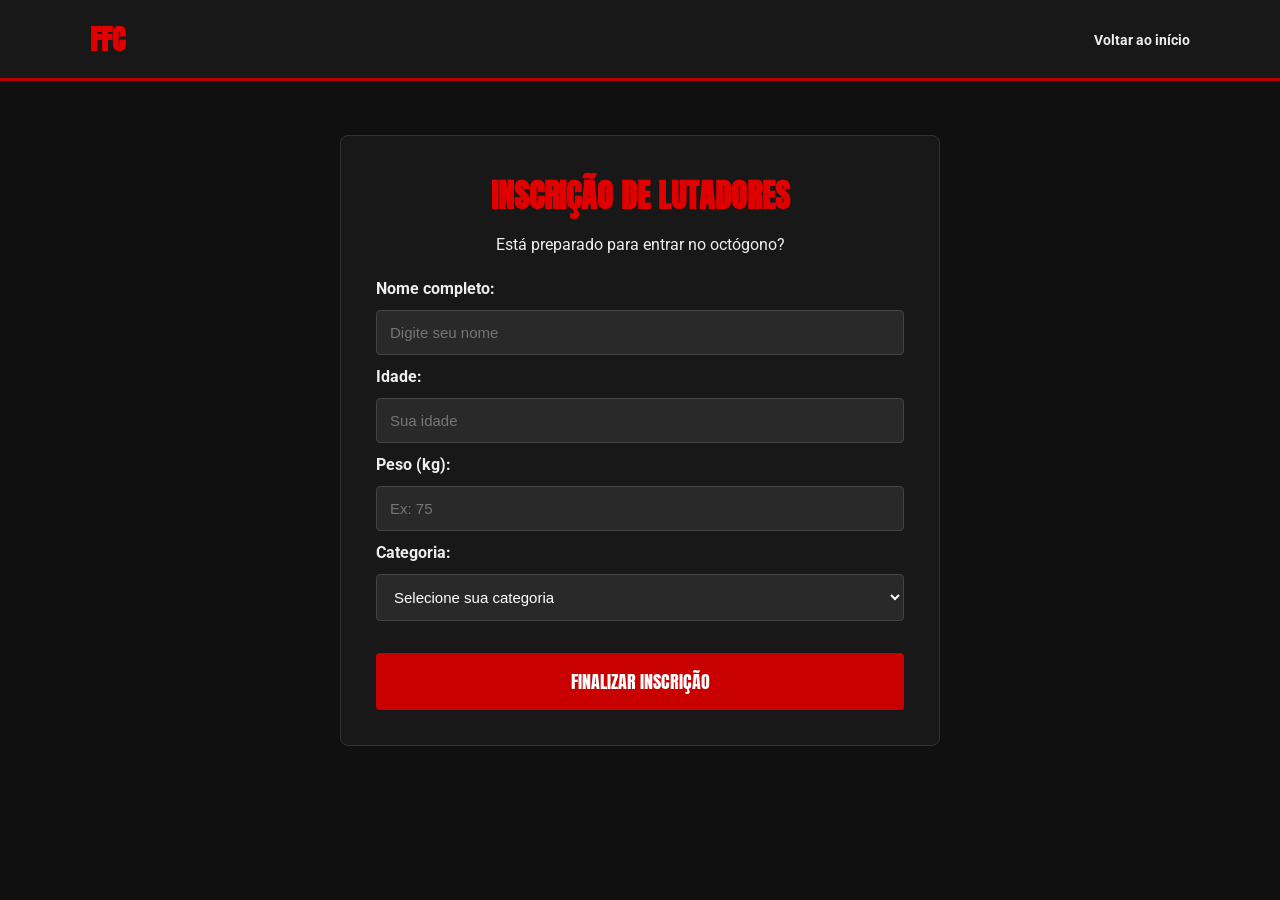
<file: inscricao.html>
<!DOCTYPE html>
<html lang="pt-BR">
<head>
    <meta charset="UTF-8">
    <meta name="viewport" content="width=device-width, initial-scale=1.0">
    <link rel="stylesheet" href="styles.css">
    <title>Inscrição - FFC</title>
    <script src="script.js" defer></script>
</head>

<body>

    <header>
        <nav class="menu">
            <h2>FFC</h2>
            <ul>
                <li><a href="index.html">Voltar ao início</a></li>
            </ul>
        </nav>
    </header>

    <main class="pagina-inscricao">

        <h1>INSCRIÇÃO DE LUTADORES</h1>

        <p>Está preparado para entrar no octógono?</p>

        <form id="formulario">

            <label for="nome">Nome completo:</label>
            <input type="text" id="nome" placeholder="Digite seu nome" required>

            <label for="idade">Idade:</label>
            <input type="number" id="idade" placeholder="Sua idade" min="18" required>

            <label for="peso">Peso (kg):</label>
            <input type="number" id="peso" placeholder="Ex: 75" min="1" step="0.1" required>

            <label for="categoria">Categoria:</label>
            <select id="categoria" required>
                <option value="">Selecione sua categoria</option>
                <option value="Peso Mosca">Peso Mosca</option>
                <option value="Peso Galo">Peso Galo</option>
                <option value="Peso Pena">Peso Pena</option>
                <option value="Peso Leve">Peso Leve</option>
                <option value="Peso Meio-Médio">Peso Meio-Médio</option>
                <option value="Peso Médio">Peso Médio</option>
                <option value="Peso Meio-Pesado">Peso Meio-Pesado</option>
                <option value="Peso Pesado">Peso Pesado</option>
            </select>

            <button type="submit" class="botao-inscricao">
                FINALIZAR INSCRIÇÃO
            </button>

        </form>

        <div id="mensagem-sucesso" class="mensagem-sucesso" hidden>
            <h2>PARABÉNS!</h2>
            <p>VOCÊ CRUZOU A LINHA QUE SEPARA OS FRACOS DOS FORTES!</p>
            <h3>BEM-VINDO, GUERREIRO!</h3>
            <a href="index.html">VOLTAR AO INÍCIO</a>
        </div>

    </main>

</body>
</html>
</file>
<file: styles.css>
@import url('https://fonts.googleapis.com/css2?family=Anton&family=Roboto:wght@400;500;700&display=swap');

/* CONFIGURAÇÕES GERAIS */
* {
    margin: 0;
    padding: 0;
    box-sizing: border-box;
}

html {
    scroll-behavior: smooth;
}

body {
    background-color: #101010;
    color: #eeeeee;
    font-family: "Roboto", sans-serif;
    padding-top: 75px;
}

/* MENU */
.menu {
    background-color: #181818;
    display: flex;
    justify-content: space-between;
    align-items: center;
    padding: 18px 7%;
    border-bottom: 3px solid #b90000;
    position: fixed;
    top: 0;
    left: 0;
    width: 100%;
    z-index: 1000;
}

.menu h2 {
    color: #e00000;
    font-family: "Anton", sans-serif;
    font-size: 28px;
}

.menu ul {
    display: flex;
    list-style: none;
    gap: 28px;
}

.menu a {
    color: #eeeeee;
    text-decoration: none;
    font-size: 14px;
    font-weight: 700;
    transition: 0.3s;
}

.menu a:hover {
    color: #e00000;
}

/* BANNER */
.banner {
    background-image:
        linear-gradient(rgba(0,0,0,0.75), rgba(0,0,0,0.85)),
        url("https://imgs.search.brave.com/XSiN5JodsOCsZ0RQaSqRSuqXL_3k_42p02LfnXgEXIE/rs:fit:860:0:0:0/g:ce/aHR0cHM6Ly9sb2dv/ZGl4LmNvbS9sb2dv/Lzg1OTMzLmpwZw");

    background-size: cover;
    background-position: center;
    min-height: 480px;

    display: flex;
    flex-direction: column;
    justify-content: center;
    align-items: center;
    text-align: center;

    padding: 70px 10%;
    gap: 18px;
}

.banner h1 {
    font-family: "Anton", sans-serif;
    font-size: 48px;
    font-weight: 400;
    color: #e00000;
}

.banner p {
    max-width: 850px;
    font-size: 16px;
    line-height: 1.7;
}

/* SEÇÕES */
section:not(.banner) {
    max-width: 1100px;
    margin: auto;
    padding: 65px 40px;
    border-bottom: 1px solid #333333;
}

section h2 {
    font-family: "Anton", sans-serif;
    font-weight: 400;
    font-size: 30px;
    color: #e00000;
    margin-bottom: 25px;
}

section h3 {
    font-family: "Anton", sans-serif;
    font-weight: 400;
    font-size: 22px;
    color: #ffffff;
    margin-top: 30px;
    margin-bottom: 15px;
}

section p {
    font-size: 16px;
    line-height: 1.8;
    margin-bottom: 16px;
    color: #cccccc;
}

section ul {
    padding-left: 25px;
    margin: 20px 0;
}

section li {
    line-height: 1.8;
    margin-bottom: 10px;
    color: #cccccc;
}

section strong {
    color: #ffffff;
}

/* IMAGEM DOS LUTADORES */
.imagem-lendas {
    width: 100%;
    max-height: 420px;
    object-fit: cover;
    object-position: center;
    border-radius: 6px;
    margin-bottom: 25px;
}

/* AJUSTE PARA CELULAR */
@media (max-width: 700px) {
    .menu {
        flex-direction: column;
        gap: 15px;
        padding: 15px;
    }

    .menu ul {
        flex-wrap: wrap;
        justify-content: center;
        gap: 15px;
    }

    .menu a {
        font-size: 12px;
    }

    body {
        padding-top: 115px;
    }

    .banner h1 {
        font-size: 34px;
    }

    .banner {
        padding: 60px 20px;
    }

    section:not(.banner) {
        padding: 45px 22px;
    }
}


/* BOTÃO DE INSCRIÇÃO */
.botao-inscricao {
    display: inline-block;
    background-color: #c90000;
    color: white;
    text-decoration: none;
    border: none;
    padding: 15px 30px;
    font-family: "Anton", sans-serif;
    font-size: 18px;
    cursor: pointer;
    border-radius: 4px;
    margin-top: 20px;
    transition: 0.3s;
}

.botao-inscricao:hover {
    background-color: #8b0000;
    transform: scale(1.04);
}

/* PÁGINA DE INSCRIÇÃO */
.pagina-inscricao {
    max-width: 600px;
    margin: 60px auto;
    padding: 35px;
    background-color: #181818;
    border: 1px solid #333;
    border-radius: 8px;
}

.pagina-inscricao h1 {
    font-family: "Anton", sans-serif;
    color: #e00000;
    text-align: center;
    margin-bottom: 15px;
}

.pagina-inscricao p {
    text-align: center;
    margin-bottom: 25px;
}

.pagina-inscricao form {
    display: flex;
    flex-direction: column;
    gap: 12px;
}

.pagina-inscricao label {
    font-weight: bold;
}

.pagina-inscricao input,
.pagina-inscricao select {
    padding: 13px;
    background-color: #292929;
    color: white;
    border: 1px solid #444;
    border-radius: 4px;
    font-size: 15px;
}

.pagina-inscricao input:focus,
.pagina-inscricao select:focus {
    outline: 1px solid #e00000;
}

/* MENSAGEM DE SUCESSO */
.mensagem-sucesso {
    text-align: center;
    padding: 30px 10px;
}

.mensagem-sucesso h2 {
    color: #e00000;
    font-family: "Anton", sans-serif;
    font-size: 42px;
}

.mensagem-sucesso p {
    font-weight: bold;
    line-height: 1.6;
}

.mensagem-sucesso h3 {
    font-family: "Anton", sans-serif;
    font-size: 28px;
    margin-bottom: 25px;
}

.mensagem-sucesso a {
    color: white;
    background-color: #c90000;
    padding: 12px 20px;
    text-decoration: none;
    border-radius: 4px;
}
</file>
